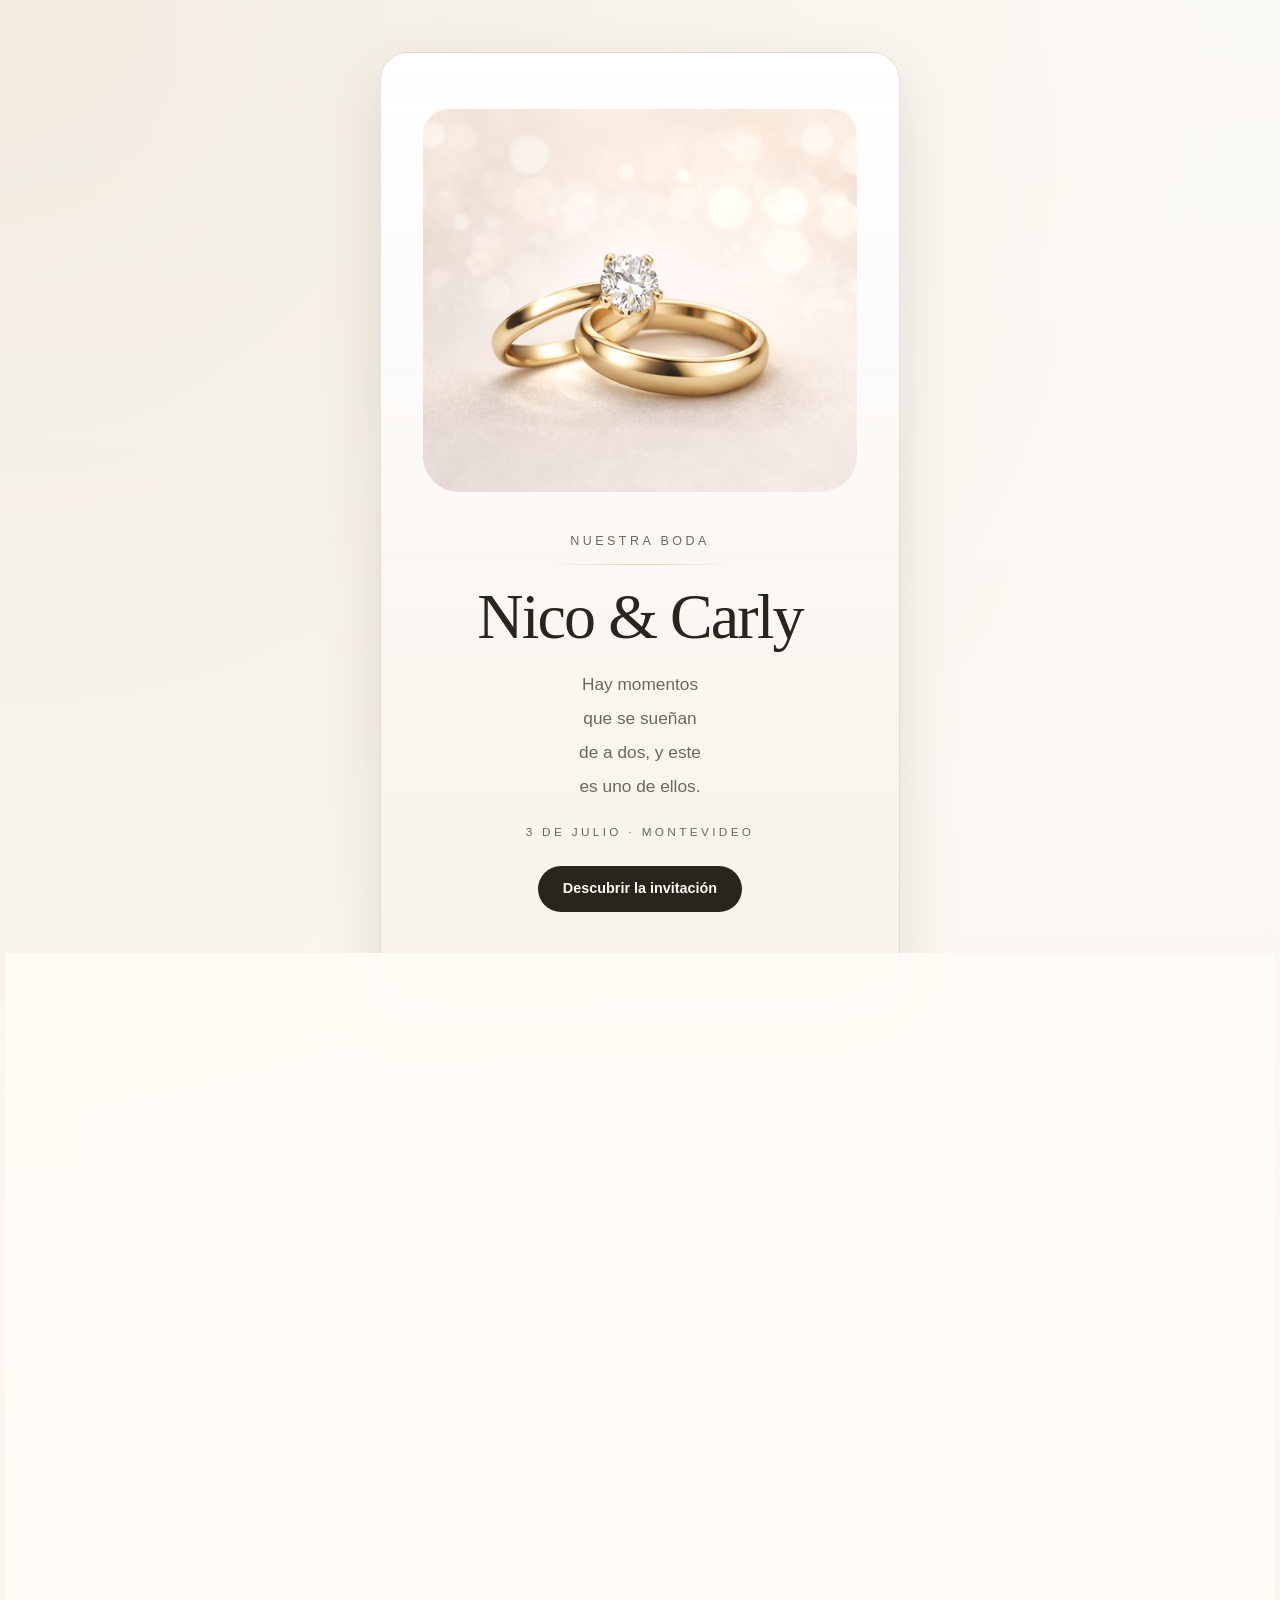
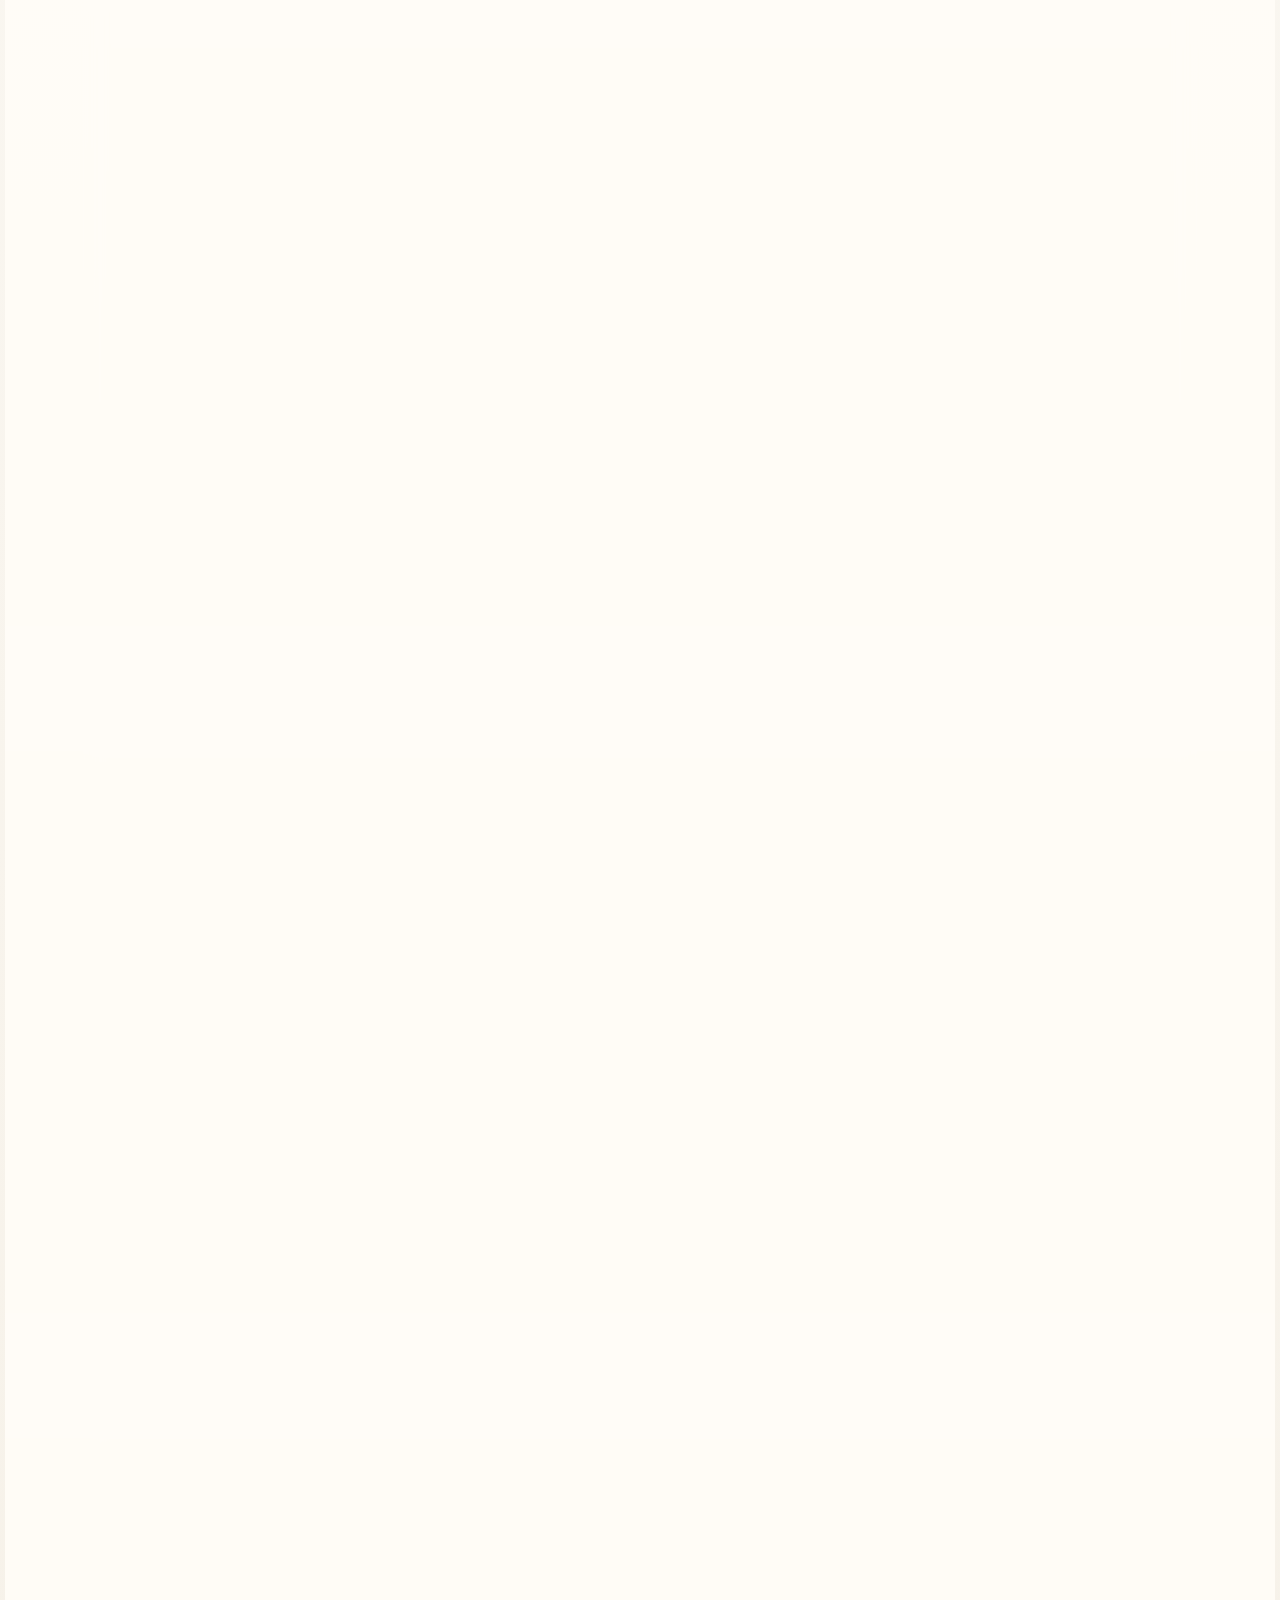
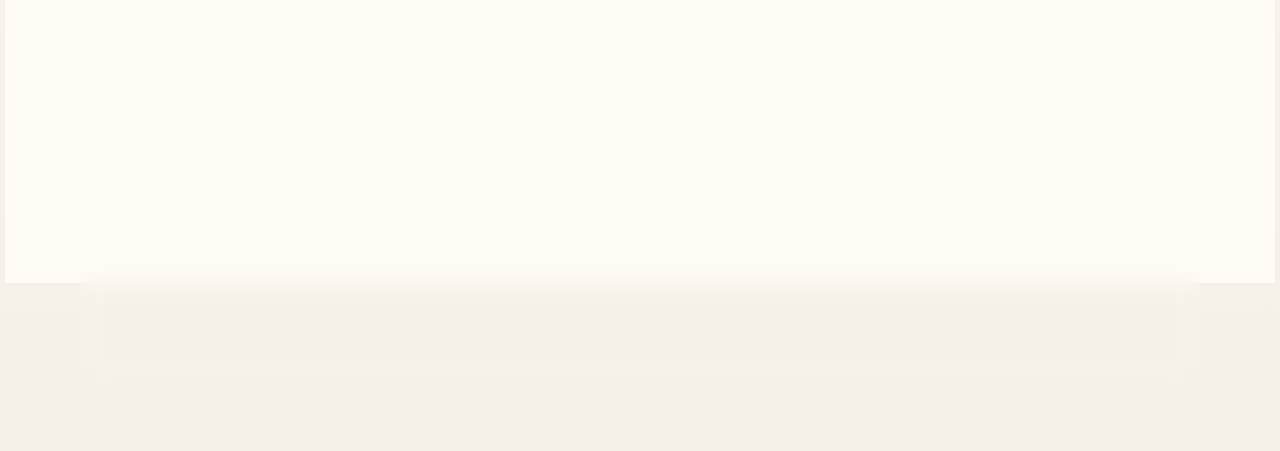
<file: index.html>
<!DOCTYPE html>
<html lang="es">
<head>
  <meta charset="UTF-8">
  <meta name="viewport" content="width=device-width, initial-scale=1.0">
  <meta name="description" content="Invitacion digital de boda de Nico y Carly">
  <meta property="og:type" content="website">
  <meta property="og:site_name" content="Nico & Carly">
  <meta property="og:title" content="Nico & Carly | Invitacion de boda">
  <meta property="og:description" content="Te invitamos a celebrar con nosotros el 3 de julio en Montevideo. Confirma tu asistencia desde la invitacion digital.">
  <meta property="og:url" content="https://contabliza.github.io/casamiento-carly-nico/">
  <meta property="og:image" content="https://contabliza.github.io/casamiento-carly-nico/assets/share-preview.jpg">
  <meta property="og:image:alt" content="Alianzas de boda doradas sobre fondo claro">
  <meta name="twitter:card" content="summary_large_image">
  <meta name="twitter:title" content="Nico & Carly | Invitacion de boda">
  <meta name="twitter:description" content="Te invitamos a celebrar con nosotros el 3 de julio en Montevideo. Confirma tu asistencia desde la invitacion digital.">
  <meta name="twitter:image" content="https://contabliza.github.io/casamiento-carly-nico/assets/share-preview.jpg">
  <title>Nico & Carly | Invitacion</title>
  <link rel="icon" type="image/svg+xml" href="assets/favicon.svg">
  <link rel="stylesheet" href="styles.css">
</head>
<body>
  <div class="page-shell">
    <header class="hero section reveal">
      <div class="hero-media-frame">
        <div class="hero-media-glow" aria-hidden="true"></div>
        <!-- Reemplaza solo este src para usar otra foto local -->
        <img
          class="hero-media"
          src="assets/hero-rings.png"
          alt="Alianzas de boda doradas sobre fondo claro"
          onerror="this.onerror=null;this.src='assets/hero-photo.svg';"
        >
      </div>
      <div class="hero-copy">
        <p class="eyebrow">Nuestra boda</p>
        <div class="hero-divider" aria-hidden="true"></div>
        <h1>Nico &amp; Carly</h1>
        <p class="hero-subtitle">Hay momentos que se sueñan de a dos, y este es uno de ellos.</p>
        <p class="hero-date">3 de julio · Montevideo</p>
        <a class="button button-primary" href="#bienvenida">Descubrir la invitación</a>
      </div>
    </header>

    <main>
      <section id="bienvenida" class="section intro reveal">
        <div class="section-heading">
          <p class="section-kicker">Bienvenidos</p>
          <h2>Queremos celebrar este día con las personas que más queremos</h2>
        </div>
        <p class="intro-message">
          Después de recorrer tantos momentos juntos, llegó el día de decirnos que sí. Nos hace muy felices invitarlos a ser parte de una celebración que imaginamos con mucho amor, emoción y ganas de compartirla con ustedes.
        </p>
      </section>

      <section class="section details reveal" id="detalles">
        <div class="section-heading">
          <p class="section-kicker">Detalles del evento</p>
          <h2>Una jornada para disfrutar cada momento</h2>
        </div>
        <div class="details-grid">
          <article class="detail-card detail-card-ceremony">
            <div class="detail-card-header">
              <div class="detail-icon" aria-hidden="true">&#10022;</div>
              <p class="detail-label">Ceremonia</p>
            </div>
            <p class="detail-summary">Vamos a compartir uno de los momentos mas importantes de nuestra historia en un lugar muy especial, y nos encantaria que nos acompañen.</p>
            <dl>
              <div>
                <dt>Fecha</dt>
                <dd>Viernes 3 de Julio</dd>
              </div>
              <div>
                <dt>Ceremonia</dt>
                <dd>20 hs</dd>
              </div>
              <div>
                <dt>Lugar</dt>
                <dd>Salon Budapest</dd>
              </div>
              <div>
                <dt>Direccion</dt>
                <dd>Av. Gral. Jose Garibaldi 2630, Montevideo</dd>
              </div>
            </dl>
            <a class="button button-secondary" href="https://maps.google.com/?q=Av.+Gral.+Jose+Garibaldi+2630,+Montevideo" target="_blank" rel="noreferrer">Abrir en Google Maps</a>
          </article>
        </div>
      </section>

      <section class="section rsvp reveal" id="rsvp">
        <div class="section-heading">
          <p class="section-kicker"></p>
          <h2>Nos encantaría saber si van a acompañarnos</h2>
        </div>
        <div class="rsvp-layout">
          <div class="rsvp-copy">
            <p>
              Para organizarnos mejor, les pedimos que nos confirmen su asistencia. Si vienen, tambien pueden indicarnos cuantas personas asistiran y sus nombres.
            </p>
            <p class="rsvp-note">
              Completen el formulario para enviarnos la confirmacion de asistencia. Si no asisten, igualmente les pedimos que indiquen el nombre de la familia o invitado.
            </p>
          </div>

          <form class="rsvp-form" id="rsvp-form">
            <label class="field">
              <span>Nombre de la familia, pareja o invitado</span>
              <input type="text" name="groupName" placeholder="Ej. Familia Perez / Juan y Sofia" required>
            </label>

            <fieldset class="field">
              <legend>¿Asistirán?</legend>
              <div class="choice-group">
                <label class="choice-pill">
                  <input type="radio" name="attendance" value="si" required>
                  <span>Sí, ahí estaremos</span>
                </label>
                <label class="choice-pill">
                  <input type="radio" name="attendance" value="no">
                  <span>No podremos asistir</span>
                </label>
              </div>
            </fieldset>

            <div class="attendance-message" id="attendance-message" aria-live="polite"></div>

            <div class="attendance-extra hidden" id="attendance-extra">
              <label class="field">
                <span>Cantidad de personas que asistirán</span>
                <input type="number" id="guest-count" name="guestCount" min="1" max="12" value="1">
              </label>

              <div class="generated-fields" id="generated-fields"></div>
            </div>

            <button class="button button-primary button-full" type="submit">Enviar confirmacion</button>
            <p class="form-feedback" id="form-feedback" aria-live="polite"></p>
          </form>
        </div>
      </section>

      <section class="section gifts reveal" id="regalos">
        <div class="section-heading">
          <p class="section-kicker"></p>
          <h2>Su compañía es el mejor regalo</h2>
        </div>
        <p class="gifts-copy">
          Su presencia en este día es lo más importante para nosotros, peeeero... Si además desean hacernos un regalo, pueden hacerlo de la siguiente manera:
        </p>
        <div class="gift-card">
          <dl class="gift-list">
            <div>
              <dt>BBVA: Cuenta corriente USD & $uy</dt>
              <dd>23463236</dd>
              <dd>Oscarlys España</dd>
            </div>
          </dl>
        </div>
      </section>
    </main>

    <footer class="footer reveal">
      <p>Con mucho amor, Nico &amp; Carly</p>
      <span>03.07.2026</span>
    </footer>
  </div>

  <script src="script.js"></script>
</body>
</html>
</file>
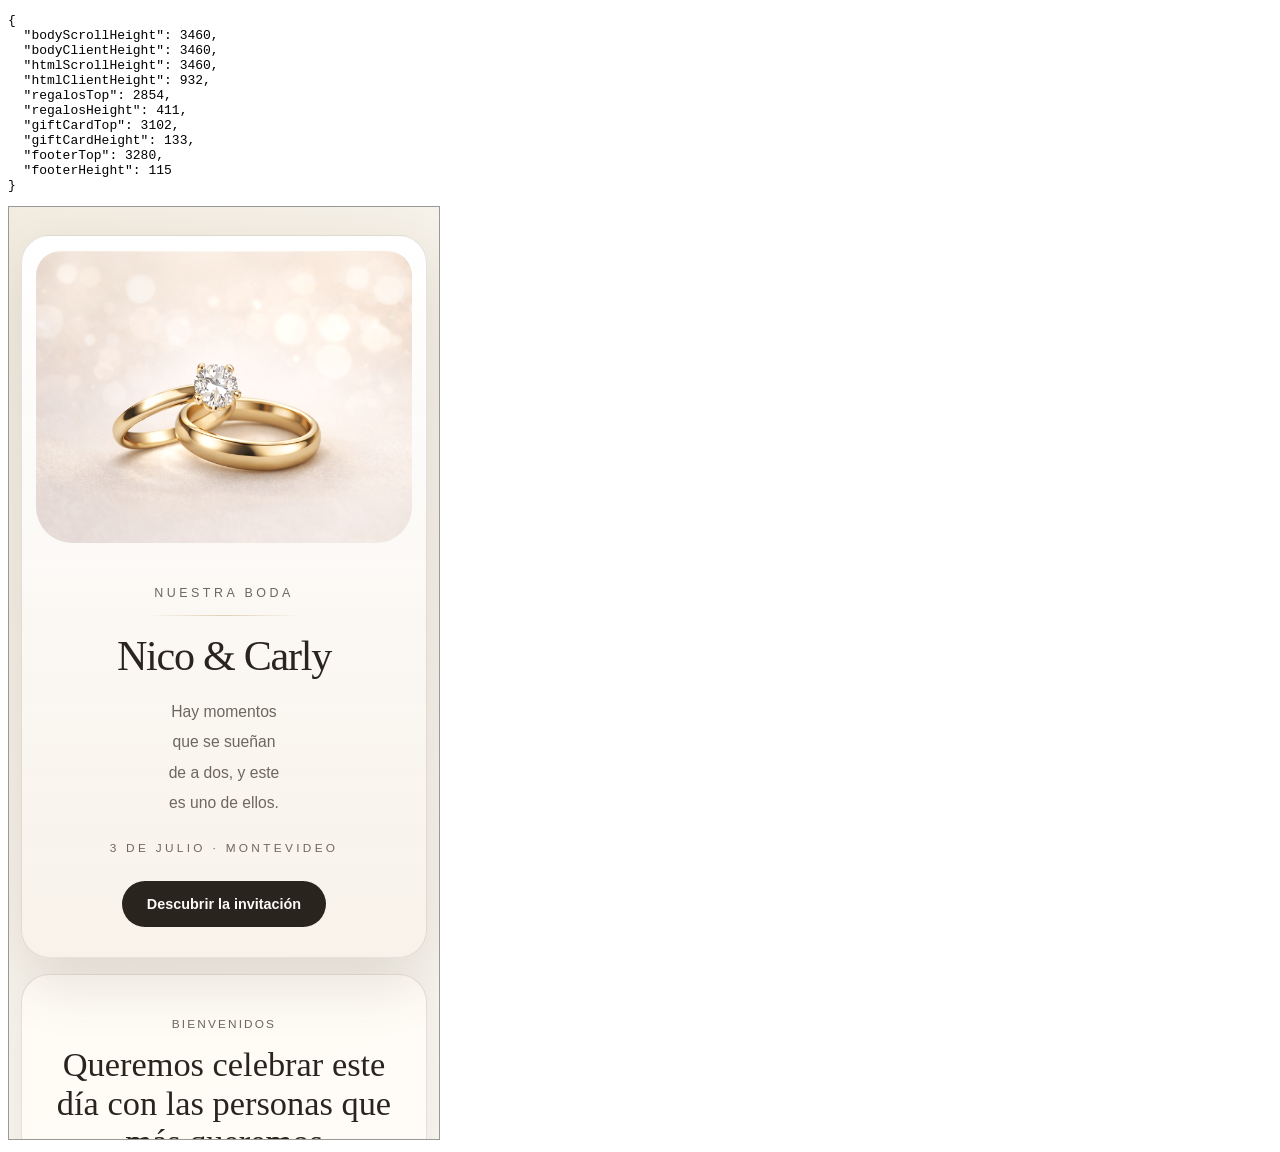
<file: diagnose-output.html>
﻿<!DOCTYPE html>
<html lang="es"><head>
  <meta charset="UTF-8">
  <meta name="viewport" content="width=device-width, initial-scale=1.0">
  <title>Diagnóstico</title>
</head>
<body>
  <pre id="out">{
  "bodyScrollHeight": 4381,
  "bodyClientHeight": 4381,
  "htmlScrollHeight": 4381,
  "htmlClientHeight": 932,
  "regalosTop": 3541,
  "regalosHeight": 644,
  "giftCardTop": 3820,
  "giftCardHeight": 337,
  "footerTop": 4201,
  "footerHeight": 115
}</pre>
  <iframe id="frame" src="index.html" style="width:430px;height:932px;border:1px solid #999;"></iframe>

  <script>
    const frame = document.getElementById('frame');
    const out = document.getElementById('out');

    frame.addEventListener('load', () => {
      const doc = frame.contentDocument;
      const body = doc.body;
      const html = doc.documentElement;
      const regalos = doc.getElementById('regalos');
      const giftCard = doc.querySelector('.gift-card');
      const footer = doc.querySelector('.footer');

      const data = {
        bodyScrollHeight: body.scrollHeight,
        bodyClientHeight: body.clientHeight,
        htmlScrollHeight: html.scrollHeight,
        htmlClientHeight: html.clientHeight,
        regalosTop: regalos ? regalos.offsetTop : null,
        regalosHeight: regalos ? regalos.offsetHeight : null,
        giftCardTop: giftCard ? giftCard.offsetTop : null,
        giftCardHeight: giftCard ? giftCard.offsetHeight : null,
        footerTop: footer ? footer.offsetTop : null,
        footerHeight: footer ? footer.offsetHeight : null
      };

      out.textContent = JSON.stringify(data, null, 2);
    });
  </script>


</body></html>
</file>
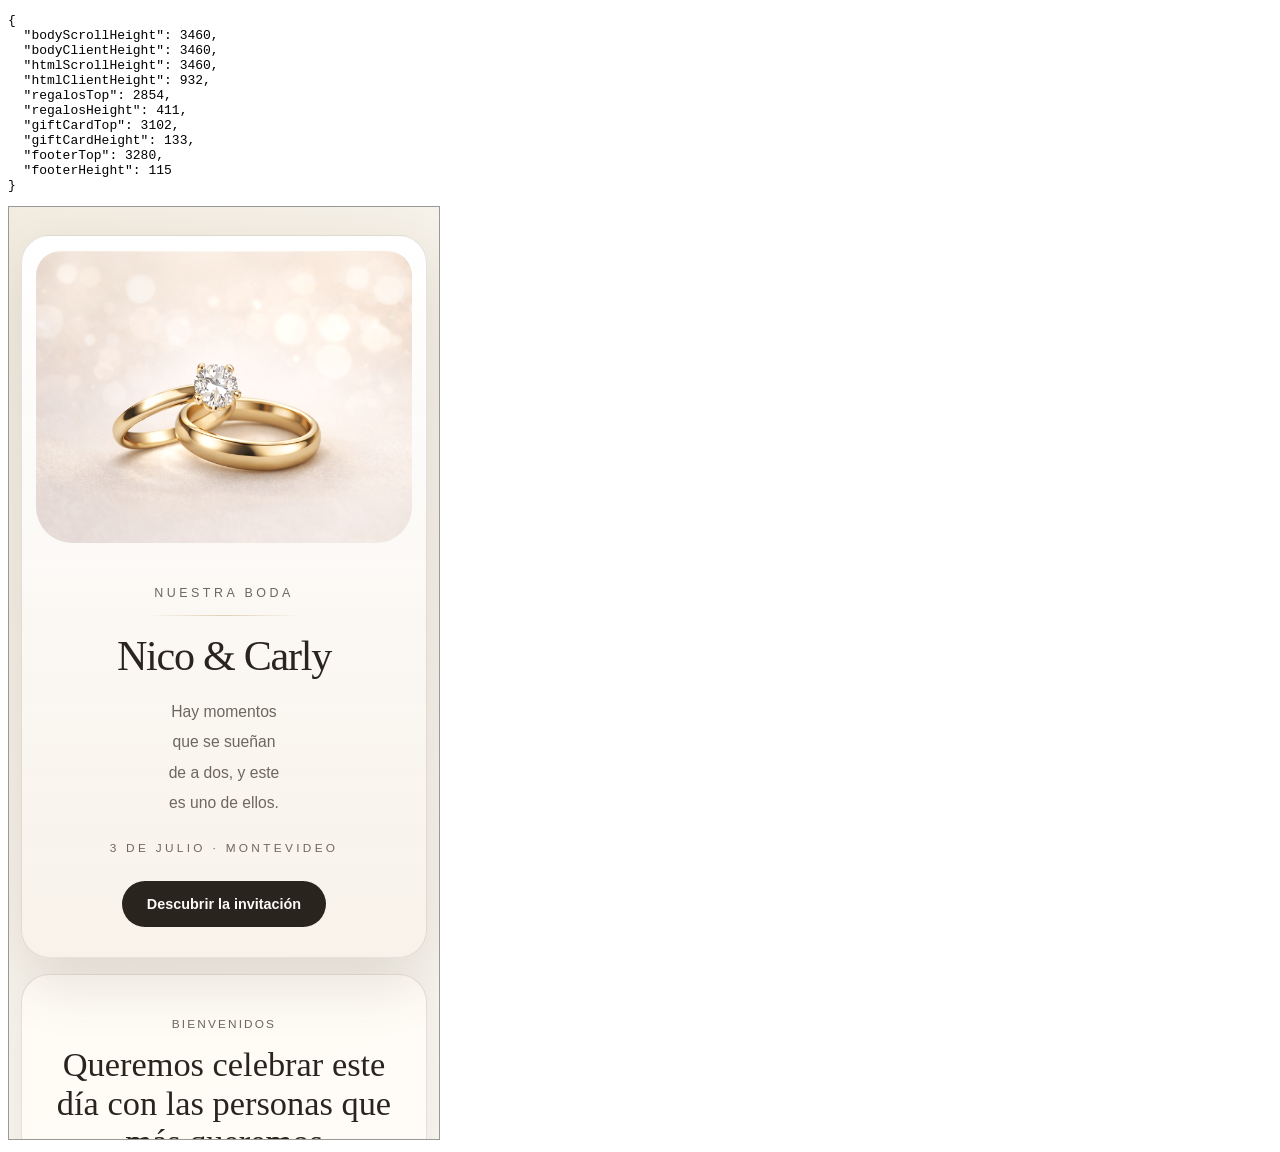
<file: diagnose.html>
<!DOCTYPE html>
<html lang="es">
<head>
  <meta charset="UTF-8">
  <meta name="viewport" content="width=device-width, initial-scale=1.0">
  <title>Diagnóstico</title>
</head>
<body>
  <pre id="out">Cargando...</pre>
  <iframe id="frame" src="index.html" style="width:430px;height:932px;border:1px solid #999;"></iframe>

  <script>
    const frame = document.getElementById('frame');
    const out = document.getElementById('out');

    frame.addEventListener('load', () => {
      const doc = frame.contentDocument;
      const body = doc.body;
      const html = doc.documentElement;
      const regalos = doc.getElementById('regalos');
      const giftCard = doc.querySelector('.gift-card');
      const footer = doc.querySelector('.footer');

      const data = {
        bodyScrollHeight: body.scrollHeight,
        bodyClientHeight: body.clientHeight,
        htmlScrollHeight: html.scrollHeight,
        htmlClientHeight: html.clientHeight,
        regalosTop: regalos ? regalos.offsetTop : null,
        regalosHeight: regalos ? regalos.offsetHeight : null,
        giftCardTop: giftCard ? giftCard.offsetTop : null,
        giftCardHeight: giftCard ? giftCard.offsetHeight : null,
        footerTop: footer ? footer.offsetTop : null,
        footerHeight: footer ? footer.offsetHeight : null
      };

      out.textContent = JSON.stringify(data, null, 2);
    });
  </script>
</body>
</html>
</file>
<file: styles.css>
:root {
  --bg: #f6f1e8;
  --surface: rgba(255, 252, 247, 0.94);
  --surface-strong: #fffdfa;
  --text: #2a241f;
  --muted: #6d675f;
  --border: rgba(110, 97, 76, 0.18);
  --border-strong: rgba(110, 97, 76, 0.28);
  --accent: #c4ab7d;
  --accent-soft: rgba(196, 171, 125, 0.16);
  --accent-deep: #917752;
  --success-bg: #eff4ec;
  --success-text: #5b7650;
  --decline-bg: #f8ece8;
  --decline-text: #9f5b4f;
  --shadow: 0 18px 50px rgba(36, 29, 20, 0.07);
  --shadow-soft: 0 10px 30px rgba(36, 29, 20, 0.05);
  --radius-lg: 28px;
  --radius-md: 20px;
  --radius-sm: 14px;
  --container: min(1120px, calc(100vw - 24px));
  --serif: "Iowan Old Style", "Palatino Linotype", "Book Antiqua", Palatino, "Times New Roman", serif;
  --sans: "Aptos", "Segoe UI", "Helvetica Neue", sans-serif;
}

* {
  box-sizing: border-box;
}

html {
  min-height: 100%;
  height: auto;
  overflow-y: auto;
  -webkit-overflow-scrolling: touch;
  scroll-behavior: smooth;
}

body {
  min-height: 100%;
  height: auto;
  margin: 0;
  font-family: var(--sans);
  color: var(--text);
  line-height: 1.55;
  overflow-x: hidden;
  overflow-y: auto;
  background:
    radial-gradient(circle at top left, rgba(196, 171, 125, 0.18), transparent 32%),
    linear-gradient(180deg, #fcfaf6 0%, var(--bg) 100%);
}

img {
  display: block;
  max-width: 100%;
}

a {
  color: inherit;
  text-decoration: none;
}

button,
input {
  font: inherit;
}

.page-shell {
  width: var(--container);
  margin: 0 auto;
  overflow: visible;
  padding: 12px 0 max(56px, calc(32px + env(safe-area-inset-bottom)));
}

.section,
.footer {
  margin-top: 16px;
  padding: 28px 18px;
  border: 1px solid var(--border);
  border-radius: var(--radius-lg);
  background: var(--surface);
  box-shadow: var(--shadow);
  overflow: visible;
}

.hero {
  position: relative;
  max-width: 500px;
  margin-left: auto;
  margin-right: auto;
  padding: 14px;
  gap: 0;
  background:
    linear-gradient(180deg, rgba(255, 255, 255, 0.96), rgba(247, 241, 233, 0.92)),
    var(--surface);
  box-shadow: 0 24px 60px rgba(78, 60, 35, 0.14);
}

.hero-media-frame {
  position: relative;
  overflow: hidden;
  padding: 18px 18px 0;
  border-radius: calc(var(--radius-lg) - 2px) calc(var(--radius-lg) - 2px) 36px 36px;
  background:
    radial-gradient(circle at 50% 16%, rgba(255, 255, 255, 0.95), rgba(244, 235, 223, 0.85) 46%, rgba(237, 226, 210, 0.72) 100%);
  box-shadow:
    inset 0 0 0 1px rgba(255, 255, 255, 0.88),
    inset 0 -18px 32px rgba(255, 255, 255, 0.55);
}

.hero-media-frame::before {
  content: "";
  position: absolute;
  inset: 18px;
  border-radius: calc(var(--radius-lg) - 8px) calc(var(--radius-lg) - 8px) 30px 30px;
  border: 2px solid rgba(255, 255, 255, 0.78);
  pointer-events: none;
}

.hero-media-frame::after {
  content: "";
  position: absolute;
  left: 15%;
  right: 15%;
  bottom: 28px;
  height: 52px;
  border-bottom: 1px dotted rgba(196, 171, 125, 0.48);
  border-radius: 0 0 999px 999px;
  opacity: 0.72;
  pointer-events: none;
}

.hero-media-glow {
  position: absolute;
  inset: 0;
  background:
    radial-gradient(circle at 24% 14%, rgba(255, 255, 255, 0.9) 0 5%, transparent 6%),
    radial-gradient(circle at 66% 12%, rgba(255, 255, 255, 0.72) 0 4%, transparent 5%),
    radial-gradient(circle at 76% 24%, rgba(255, 255, 255, 0.78) 0 3%, transparent 4%),
    radial-gradient(circle at 36% 24%, rgba(255, 255, 255, 0.5) 0 5%, transparent 6%),
    radial-gradient(circle at 82% 18%, rgba(255, 255, 255, 0.82) 0 2%, transparent 3%);
  opacity: 0.45;
  pointer-events: none;
}

.hero-media {
  width: 100%;
  height: clamp(250px, 64vw, 345px);
  object-fit: cover;
  object-position: center 62%;
  position: relative;
  z-index: 1;
  border-radius: 24px;
  filter: saturate(0.92) brightness(1.02);
  transform: scale(1.12);
  transform-origin: center center;
}

.hero-copy {
  text-align: center;
  padding: 28px 26px 16px;
}

.eyebrow,
.section-kicker,
.hero-date,
dt,
.footer span {
  letter-spacing: 0.18em;
  text-transform: uppercase;
  font-size: 0.74rem;
  color: var(--muted);
}

h1,
h2,
h3 {
  margin: 0;
  font-family: var(--serif);
  font-weight: 500;
  line-height: 1.05;
}

h1 {
  margin-top: 18px;
  font-size: clamp(2.15rem, 9.8vw, 4rem);
  letter-spacing: -0.03em;
}

.hero-subtitle {
  max-width: 13ch;
  margin: 18px auto 20px;
  font-size: clamp(0.98rem, 3.5vw, 1.08rem);
  line-height: 1.95;
  color: var(--muted);
}

.hero-date {
  margin-bottom: 24px;
}

.hero-divider {
  width: min(48%, 220px);
  height: 1px;
  margin: 12px auto 0;
  background: linear-gradient(90deg, transparent, rgba(214, 196, 162, 0.75), transparent);
}

.hero .button {
  min-height: 46px;
  padding-inline: 24px;
  font-size: 0.9rem;
  font-weight: 700;
}

.hero .eyebrow,
.hero .hero-date {
  letter-spacing: 0.28em;
}

.hero .eyebrow {
  font-size: 0.78rem;
}

.section-heading {
  max-width: 680px;
  margin: 0 auto 18px;
  text-align: center;
}

.section-heading h2 {
  font-size: clamp(1.9rem, 8vw, 3.3rem);
  line-height: 1.12;
}

.intro {
  text-align: center;
}

.intro-message,
.gifts-copy,
.rsvp-copy p {
  max-width: 42rem;
  margin: 0 auto;
  font-size: 1rem;
  line-height: 1.85;
  color: var(--muted);
}

.details-grid,
.rsvp-layout {
  display: grid;
  gap: 16px;
}

.detail-card,
.rsvp-form,
.gift-card {
  padding: 22px 18px;
  border: 1px solid var(--border);
  border-radius: var(--radius-md);
  background: var(--surface-strong);
  box-shadow: var(--shadow-soft);
}

.detail-card h3 {
  margin: 8px 0 8px;
  font-size: clamp(1.5rem, 7vw, 1.9rem);
}

.detail-icon {
  width: 38px;
  height: 38px;
  display: grid;
  place-items: center;
  border-radius: 999px;
  border: 1px solid var(--border);
  color: var(--accent-deep);
}

.detail-card-header {
  display: flex;
  align-items: center;
  gap: 12px;
}

.detail-label {
  margin: 0;
  letter-spacing: 0.18em;
  text-transform: uppercase;
  font-size: 0.74rem;
  color: var(--muted);
}

.detail-summary {
  margin: 0 0 18px;
  color: var(--muted);
  line-height: 1.7;
}

.detail-card-ceremony {
  background:
    linear-gradient(180deg, rgba(196, 171, 125, 0.08), transparent 34%),
    var(--surface-strong);
}

.detail-card-party {
  background:
    linear-gradient(180deg, rgba(145, 119, 82, 0.08), transparent 34%),
    var(--surface-strong);
}

dl,
fieldset {
  margin: 0;
}

.detail-card dl,
.gift-list {
  display: grid;
  gap: 14px;
}

.detail-card dl div,
.gift-list div {
  padding-top: 12px;
  border-top: 1px solid rgba(110, 97, 76, 0.12);
}

dt {
  margin-bottom: 6px;
}

dd {
  margin: 0;
  color: var(--text);
  line-height: 1.55;
}

.button {
  display: inline-flex;
  align-items: center;
  justify-content: center;
  min-height: 52px;
  padding: 0 24px;
  border: 1px solid transparent;
  border-radius: 999px;
  font-size: 0.96rem;
  font-weight: 600;
  transition: transform 180ms ease, background-color 180ms ease, border-color 180ms ease, box-shadow 180ms ease;
}

.button:hover,
.button:focus-visible {
  transform: translateY(-1px);
  box-shadow: 0 10px 24px rgba(36, 29, 20, 0.1);
}

.button-primary {
  background: var(--text);
  color: #fdfaf5;
}

.button-secondary {
  margin-top: 22px;
  border-color: var(--border);
  color: var(--text);
  background: rgba(255, 255, 255, 0.5);
}

.button-full {
  width: 100%;
}

.rsvp-copy {
  padding: 2px 2px 4px;
}

.rsvp-note {
  margin-top: 14px;
  font-size: 0.93rem;
}

.rsvp-form {
  display: grid;
  gap: 16px;
}

.field {
  display: grid;
  gap: 8px;
}

.field span,
legend {
  font-size: 0.9rem;
  color: var(--text);
  font-weight: 600;
}

input[type="text"],
input[type="number"] {
  width: 100%;
  min-height: 54px;
  padding: 0 16px;
  border: 1px solid var(--border-strong);
  border-radius: var(--radius-sm);
  background: #fffdfa;
  color: var(--text);
  transition: border-color 180ms ease, box-shadow 180ms ease, background-color 180ms ease;
}

input:focus-visible {
  outline: none;
  border-color: rgba(145, 119, 82, 0.55);
  box-shadow: 0 0 0 4px rgba(196, 171, 125, 0.16);
}

fieldset {
  padding: 0;
  border: 0;
}

.choice-group {
  display: flex;
  gap: 10px;
  flex-wrap: wrap;
}

.choice-pill {
  position: relative;
  flex: 1 1 100%;
}

.choice-pill input {
  position: absolute;
  opacity: 0;
  inset: 0;
}

.choice-pill span {
  display: flex;
  align-items: center;
  justify-content: center;
  min-height: 54px;
  padding: 0 18px;
  border: 1px solid var(--border-strong);
  border-radius: 999px;
  background: #fffdfa;
  text-align: center;
  transition: border-color 180ms ease, background-color 180ms ease, color 180ms ease, transform 180ms ease, box-shadow 180ms ease;
}

.choice-pill input:checked + span {
  background: rgba(196, 171, 125, 0.14);
  border-color: rgba(156, 132, 93, 0.45);
  color: var(--text);
  transform: translateY(-1px);
  box-shadow: 0 12px 24px rgba(36, 29, 20, 0.08);
}

.choice-pill input:focus-visible + span {
  border-color: rgba(145, 119, 82, 0.55);
  box-shadow: 0 0 0 4px rgba(196, 171, 125, 0.16);
}

.attendance-message,
.form-feedback {
  min-height: 1.5em;
  padding: 0;
  font-size: 0.95rem;
  color: var(--accent-deep);
}

.attendance-message.has-state,
.form-feedback.has-state {
  padding: 12px 14px;
  border-radius: 16px;
}

.attendance-message.attending {
  background: var(--success-bg);
  color: var(--success-text);
}

.form-feedback.attending {
  background: var(--success-bg);
  color: var(--success-text);
}

.attendance-message.not-attending {
  background: var(--decline-bg);
  color: var(--decline-text);
}

.form-feedback.not-attending {
  background: var(--decline-bg);
  color: var(--decline-text);
}

.attendance-extra {
  display: grid;
  gap: 16px;
  padding: 18px;
  border: 1px solid rgba(196, 171, 125, 0.22);
  border-radius: 18px;
  background: linear-gradient(180deg, rgba(196, 171, 125, 0.08), rgba(255, 255, 255, 0.66));
}

.generated-fields {
  display: grid;
  gap: 12px;
}

.hidden {
  display: none;
}

.gift-card {
  max-width: 760px;
  margin: 24px auto 0;
}

.footer {
  display: flex;
  flex-direction: column;
  align-items: center;
  gap: 8px;
  margin-bottom: max(8px, env(safe-area-inset-bottom));
  text-align: center;
}

.footer p {
  margin: 0;
  font-family: var(--serif);
  font-size: 1.25rem;
}

.reveal {
  opacity: 1;
  transform: none;
}

.reveal.js-reveal {
  opacity: 0;
  transform: translateY(24px);
  transition: opacity 650ms ease, transform 650ms ease;
}

.reveal.js-reveal.is-visible {
  opacity: 1;
  transform: translateY(0);
}

@media (prefers-reduced-motion: reduce) {
  html {
    scroll-behavior: auto;
  }

  .reveal,
  .reveal.js-reveal {
    opacity: 1;
    transform: none;
    transition: none;
  }

  .button,
  .choice-pill span,
  input[type="text"],
  input[type="number"] {
    transition: none;
  }
}

@media (min-width: 760px) {
  .section,
  .footer {
    backdrop-filter: blur(12px);
  }

  .reveal.js-reveal {
    opacity: 0;
    transform: translateY(24px);
  }

  .page-shell {
    padding-top: 26px;
  }

  .hero {
    max-width: 520px;
    padding: 16px;
  }

  .hero-media {
    height: 365px;
  }

  .details-grid {
    grid-template-columns: repeat(2, minmax(0, 1fr));
  }

  .rsvp-layout {
    grid-template-columns: minmax(0, 0.8fr) minmax(0, 1.2fr);
    align-items: start;
  }

  .section,
  .footer {
    margin-top: 26px;
    padding: 56px 42px;
  }

  .choice-pill {
    flex: 1 1 0;
  }
}
</file>
